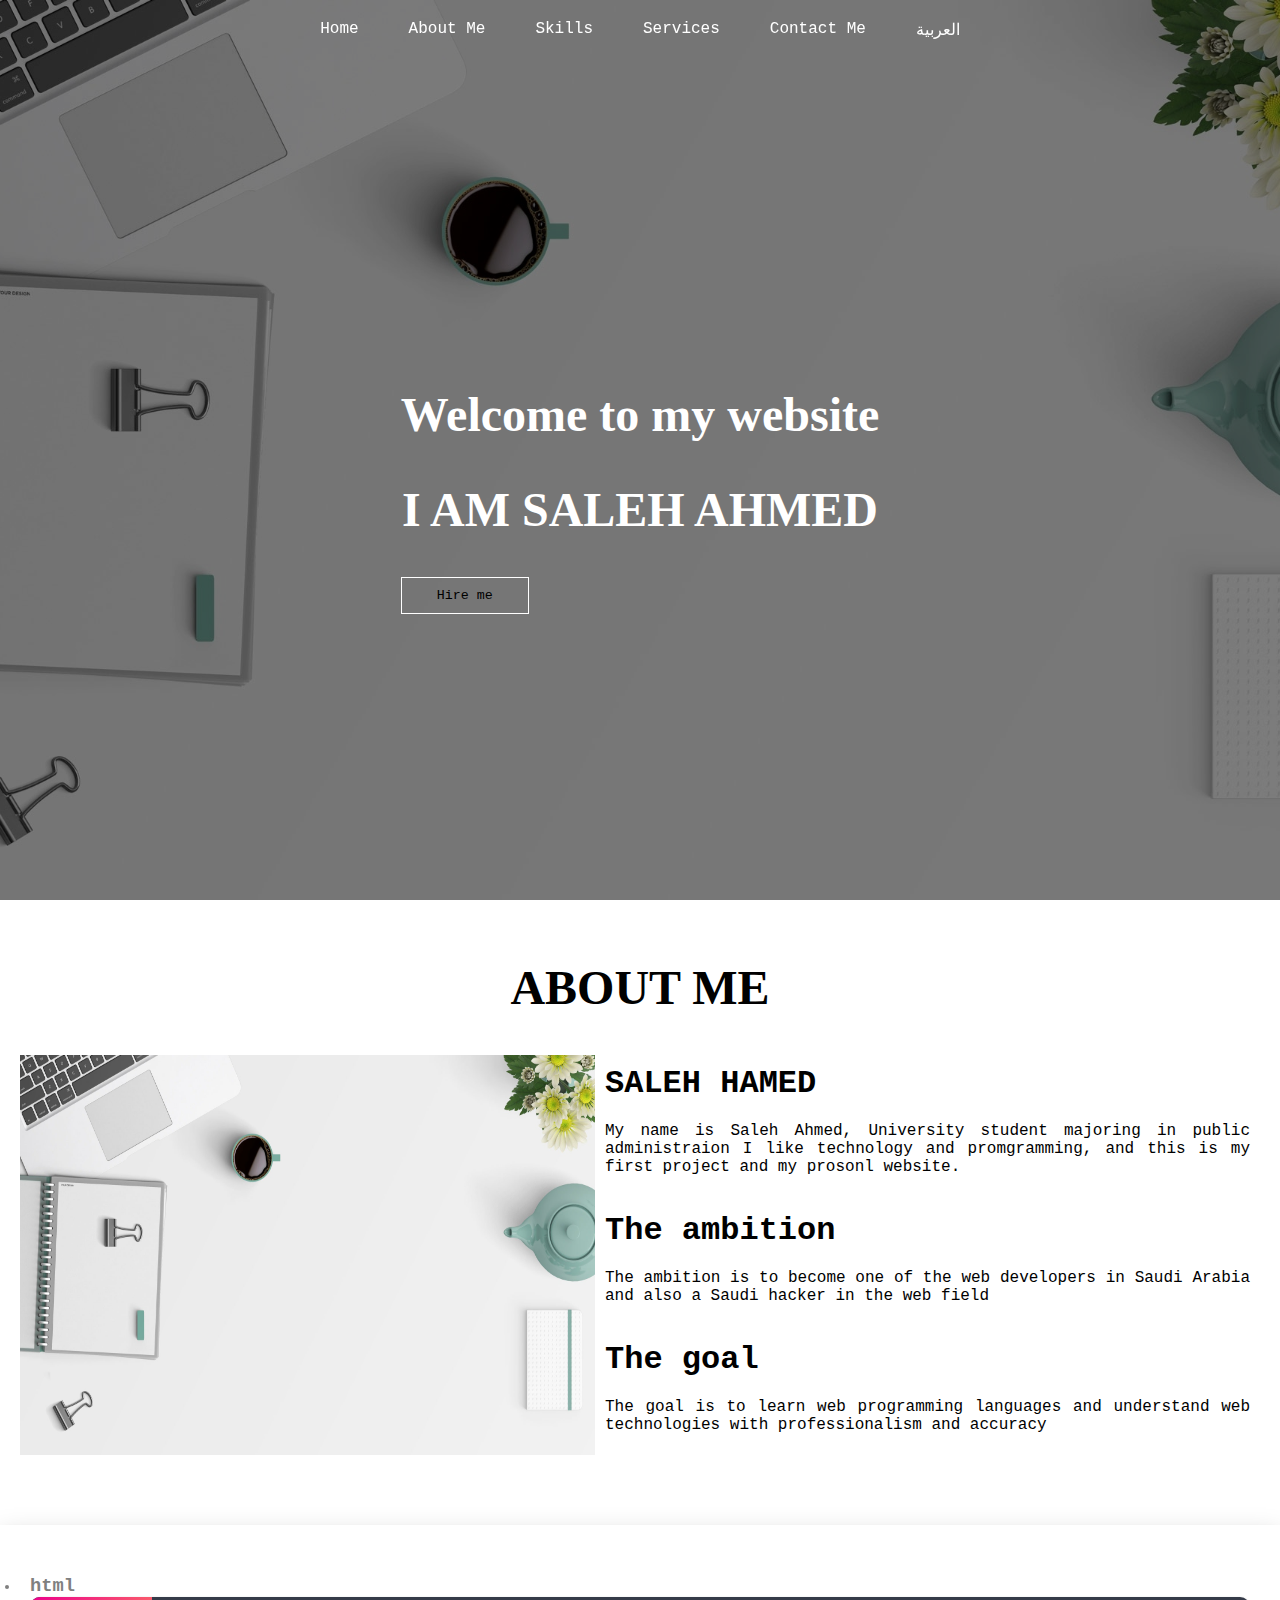
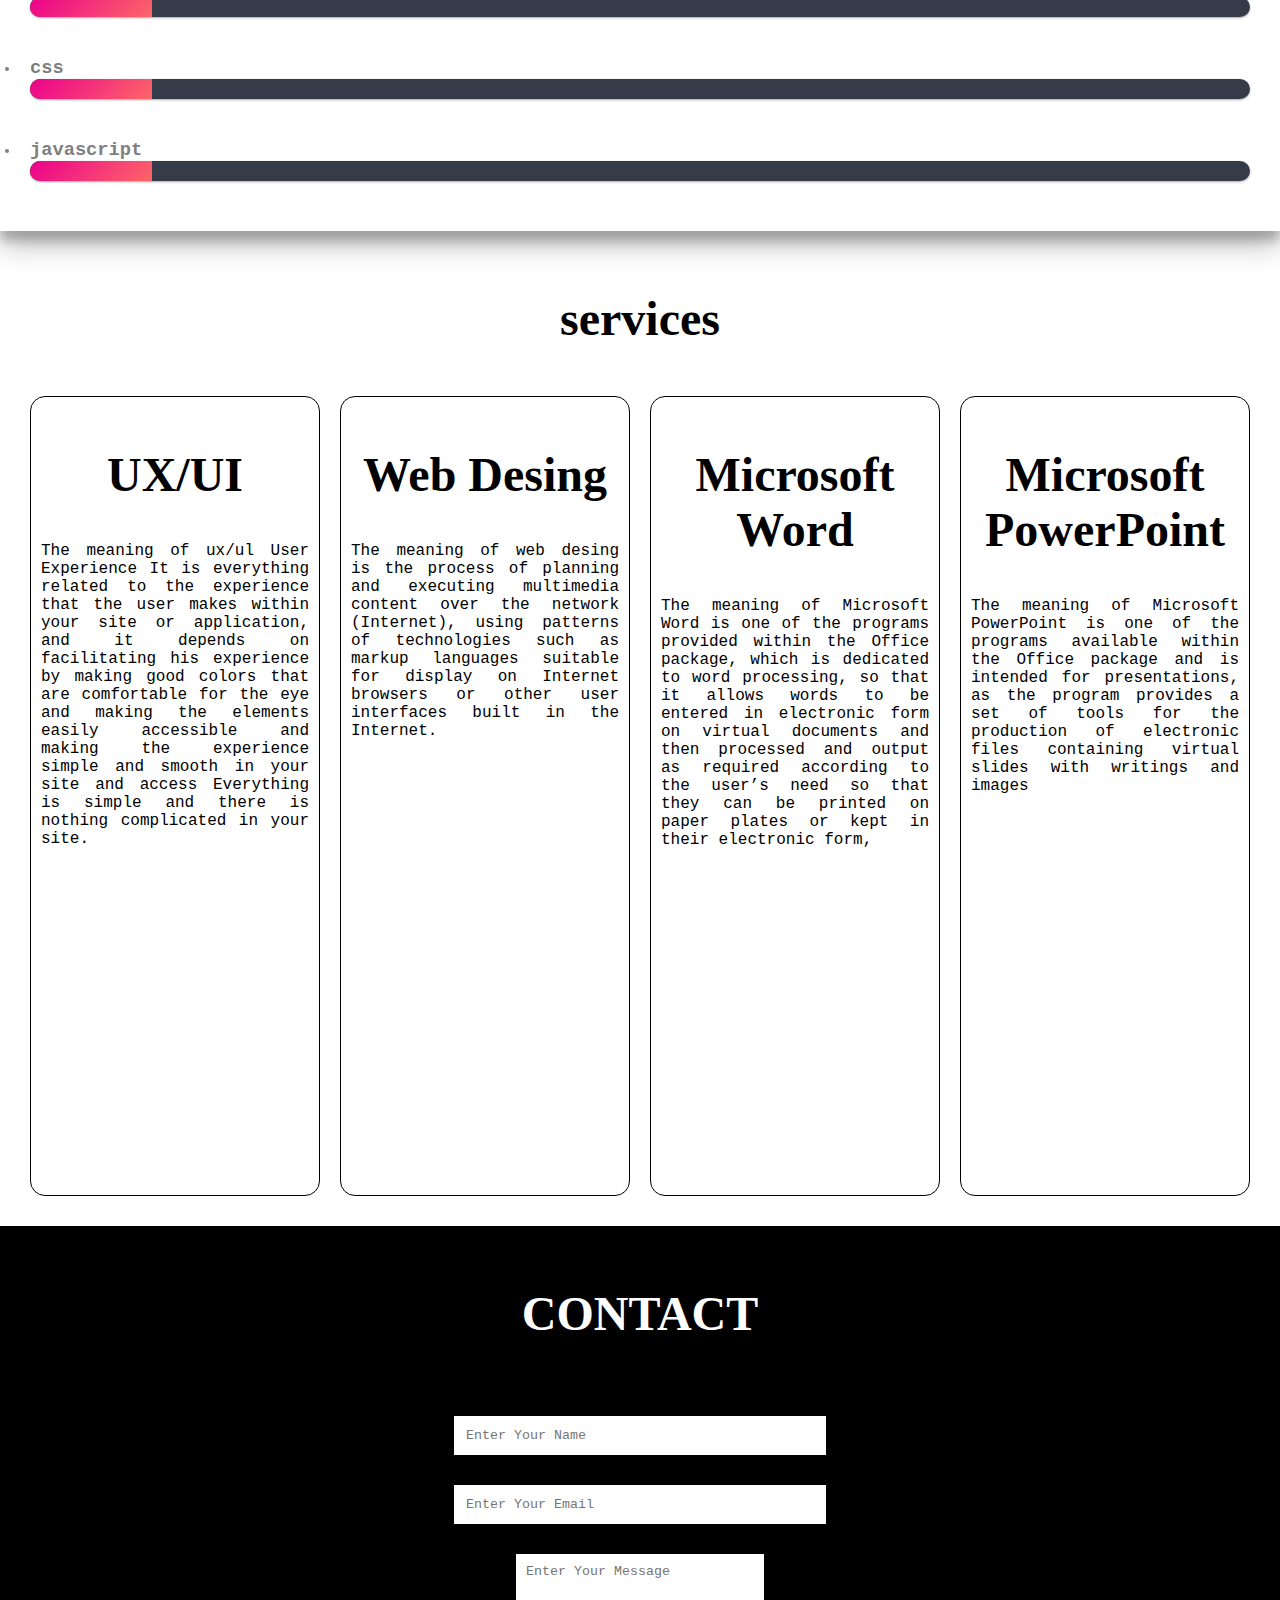
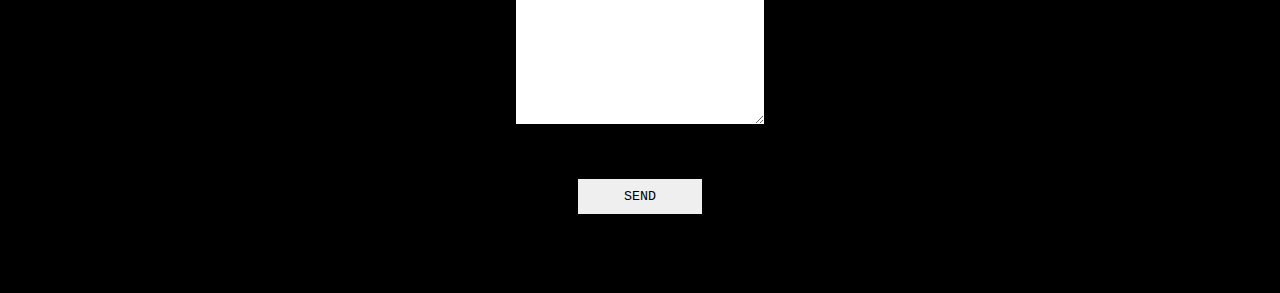
<file: index.html>
<!DOCTYPE html>
<html lang="en" dir="ltr">
  <head>
    <meta charset="utf-8">
    <title>My Webstie</title>
    <link rel="stylesheet" href="index.css">
    <link rel="preconnect" href="https://fonts.googleapis.com">
    <link rel="preconnect" href="https://fonts.gstatic.com" crossorigin>
  </head>
  <body>
    <nav class="navbar">
      <ul>
        <li><a href="#home">Home</a></li>
        <li><a href="#about">About Me</a></li>
        <li><a href=#skills>Skills</a></li>
        <li><a href="#services">Services</a></li>
        <li><a href="#contact">Contact Me</a></li>
        <li><a href="ar.html">العربية</a></li>
      </ul>
    </nav>

    <section id="home">
      <div class="main">
        <h1 class="headings">Welcome to my website <br></h1>
        <h2 class="headings">I AM SALEH AHMED </h2>
        <button class="btn">
           <a href="https://twitter.com/SALEHAH14_22?t=uxshsVHH0C7wTf4eJZ-A3Q&s=09">Hire me</a>
        </button>
      </div>
    </section>

    <section id="about">
      <h1 class="headings">ABOUT ME</h1>
        <div id="pic">
            <img src="img3.jpg" alt="">
            <div id="intro">
                <h2>SALEH HAMED</h2>
                   <p>My name is Saleh Ahmed,
                     University student majoring
                     in public administraion
                     I like technology and promgramming,
                     and this is my first project and my
                     prosonl website.</p>
                     <br>
                     <br>
                     <h2>The ambition</h2>
                     <p>The ambition is to become one of the web developers in Saudi Arabia and also a Saudi hacker in the web field</p>
                     <br>
                     <br>
                     <h2>The goal</h2>
                     <p>The goal is to learn web programming languages and understand web technologies with professionalism and accuracy</p>
            </div>
        </div>
      </section>

      <section id="skills">
        <div class="skills">
          <li><h3>html</h3>
            <span class="bar"><span class="html"></span></span>
          </li>

          <li><h3>css</h3>
            <span class="bar"><span class="css"></span></span>
          </li>

          <li><h3>javascript</h3>
            <span class="bar"><span class="javascript"></span></span>
          </li>
        </div>
      </section>

    <section id="services">
        <h1 class="headings">services</h1>
        <div class="row">
          <div class="box">
             <h3 class="headings">UX/UI</h3>
             <p>The meaning of ux/ul User Experience It is everything related to the experience that the user makes within your site or application, and it depends on facilitating his experience by making good colors that are comfortable for the eye and making the elements easily accessible and making the experience simple and smooth in your site and access Everything is simple and there is nothing complicated in your site.</p>
          </div>
          <div class="box">
             <h3 class="headings">Web Desing</h3>
             <p>The meaning of web desing is the process of planning and executing multimedia content over the network (Internet), using patterns of technologies such as markup languages ​​suitable for display on Internet browsers or other user interfaces built in the Internet.</p>
        </div>
        <div class="box">
           <h3 class="headings">Microsoft Word</h3>
           <p>The meaning of Microsoft Word is one of the programs provided within the Office package, which is dedicated to word processing, so that it allows words to be entered in electronic form on virtual documents and then processed and output as required according to the user’s need so that they can be printed on paper plates or kept in their electronic form,</p>
      </div>
      <div class="box">
        <h3 class="headings"> Microsoft PowerPoint</h3>
        <p>The meaning of Microsoft PowerPoint is one of the programs available within the Office package and is intended for presentations, as the program provides a set of tools for the production of electronic files containing virtual slides with writings and images</p>
      </div>
    </section>

    <section id="contact">
      <h1 class="headings">CONTACT</h1>
      <form  action="" class="form">
        <input type="text" name="" class="input" placeholder="Enter Your Name">
        <input type="email" name="email" class="input" placeholder="Enter Your Email">
        <textarea name="msg" id="msg" cols="30" rows="10" placeholder="Enter Your Message"></textarea>
        <input type="submit"  value="SEND" id="send">
      </form>
    </section>
  </body>
</html>
</file>
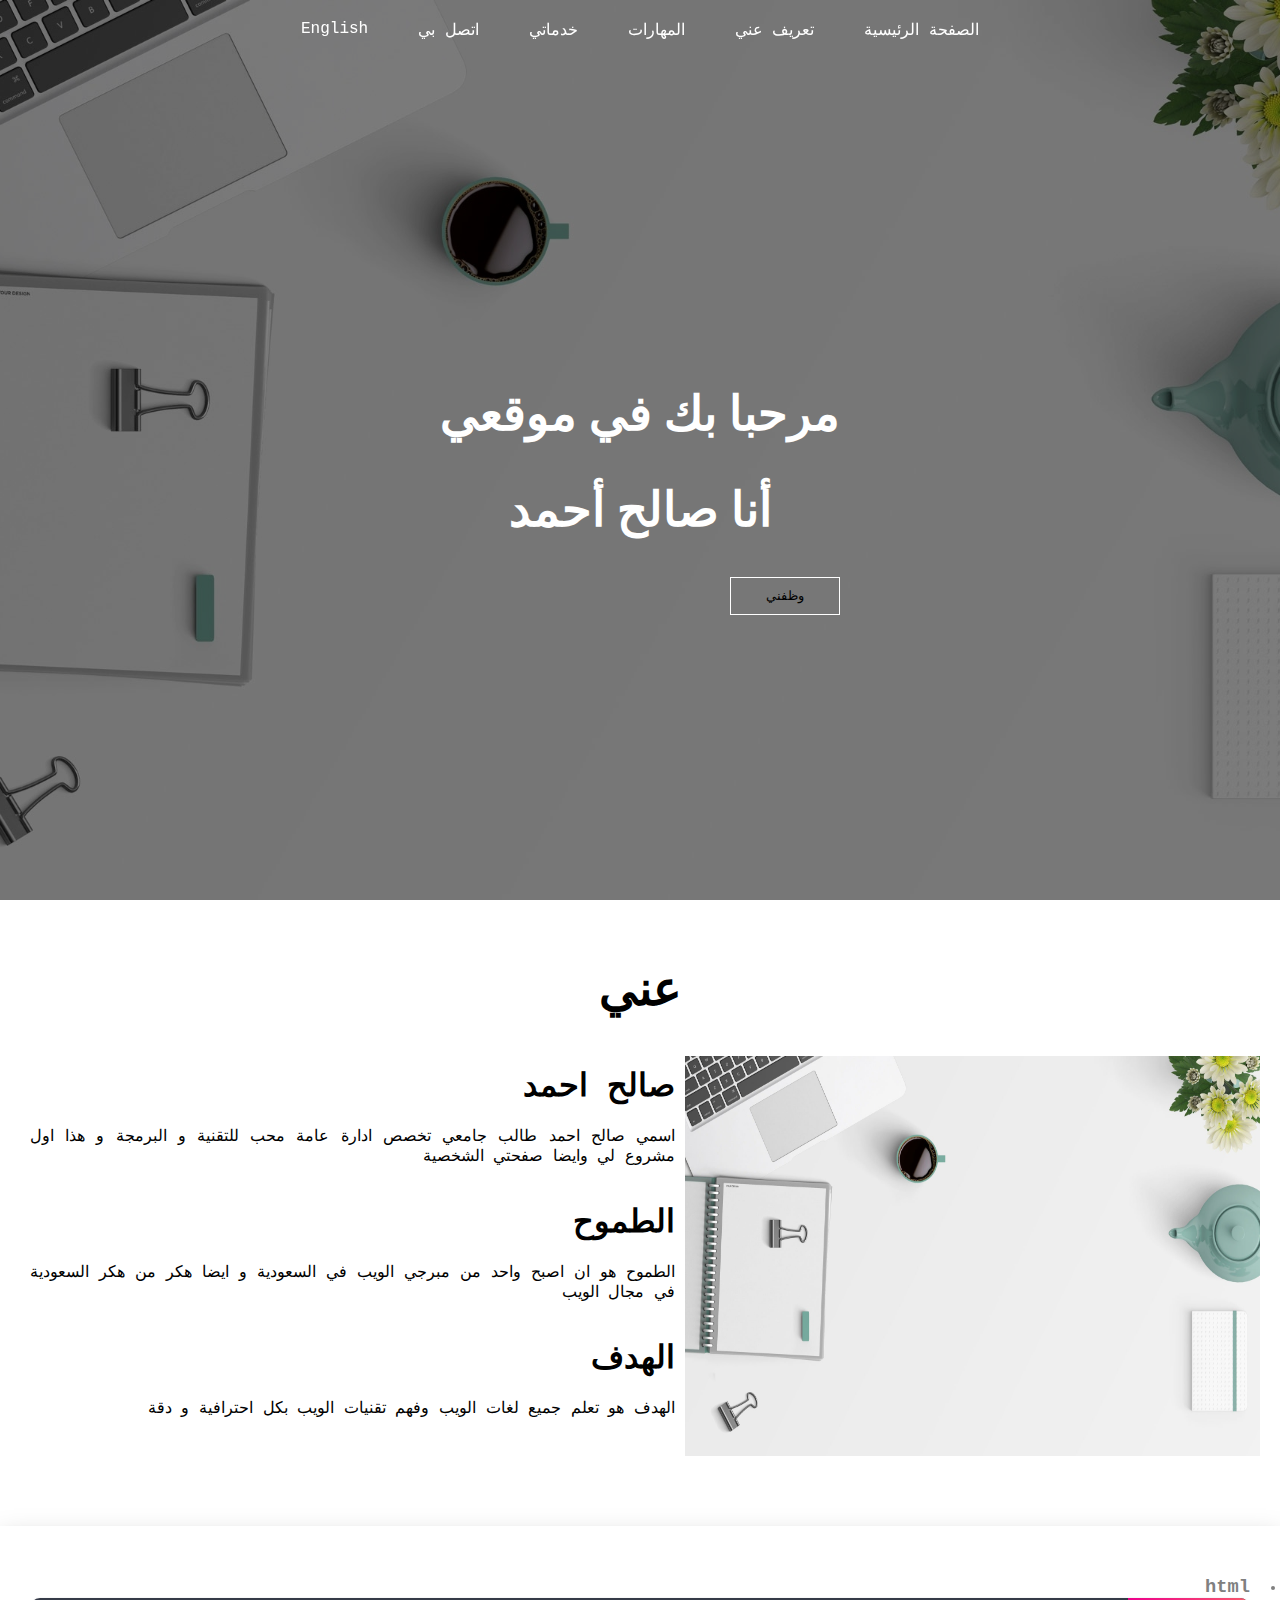
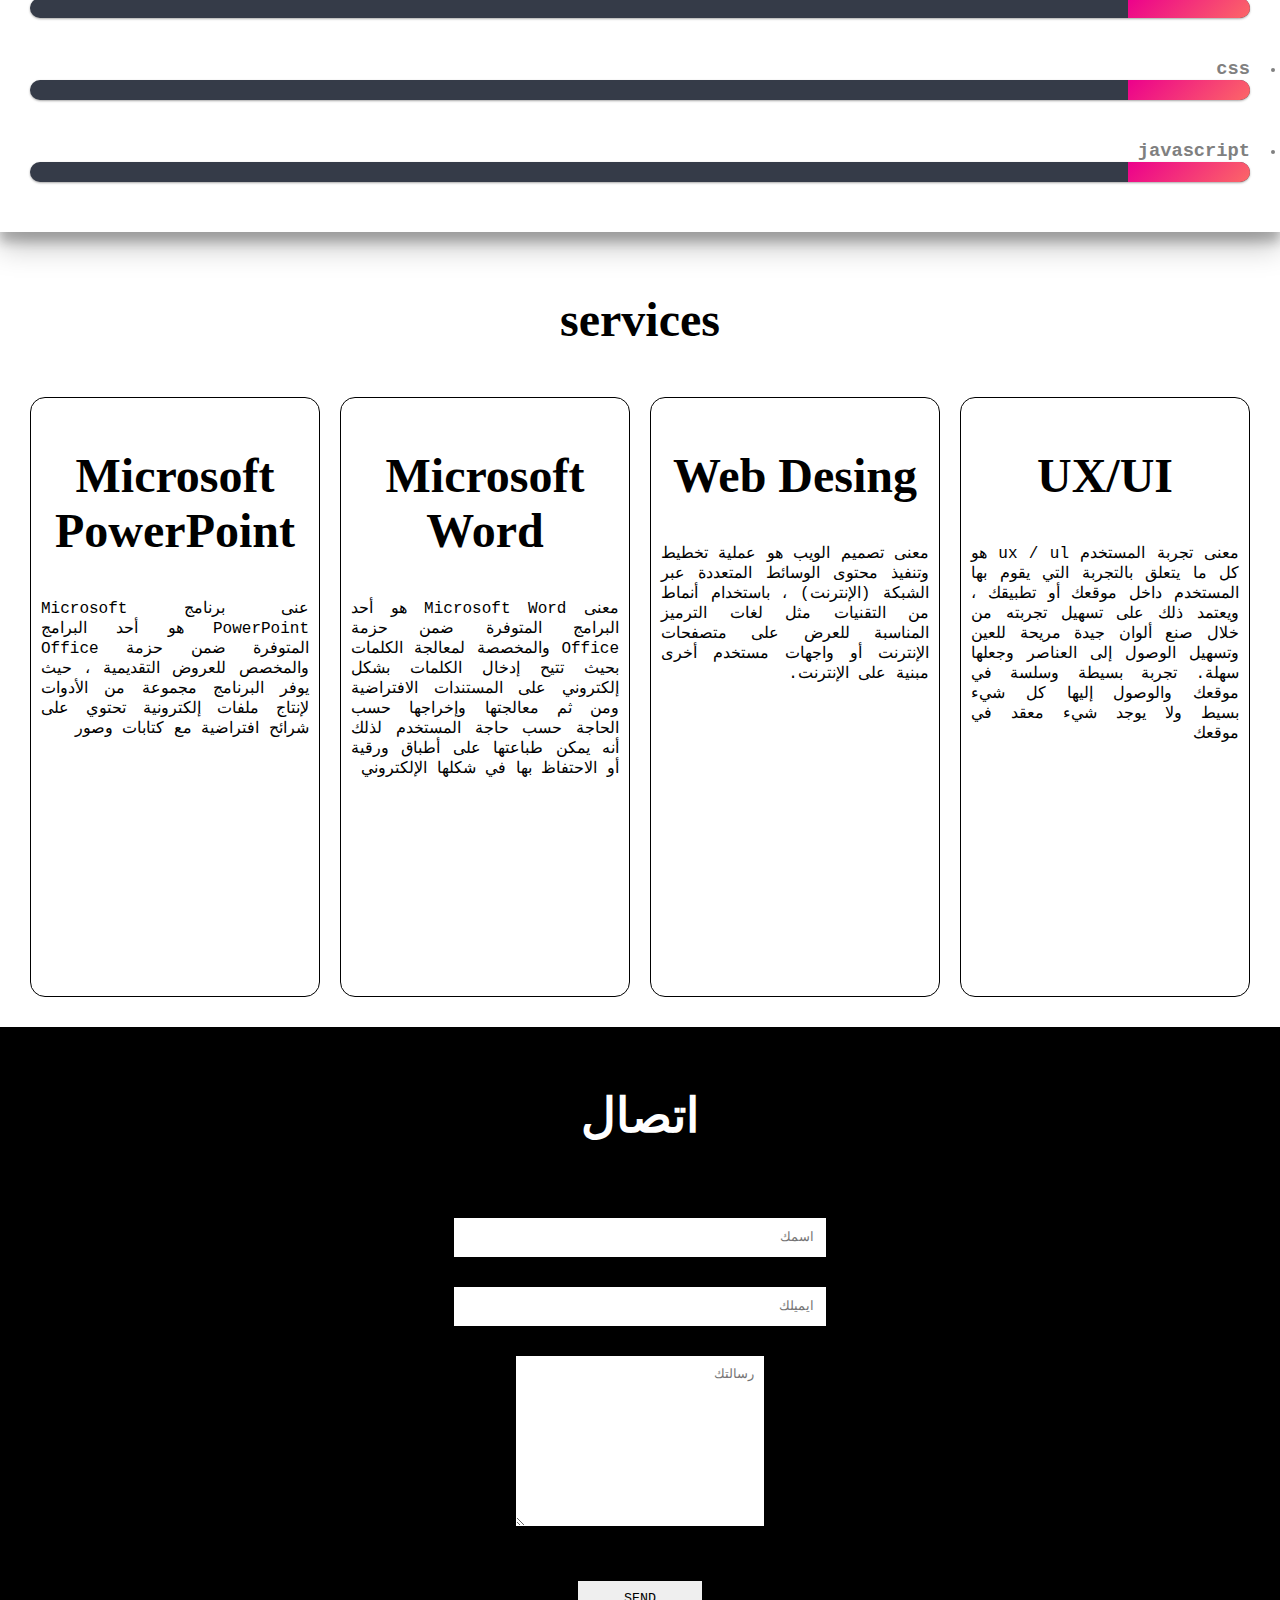
<file: ar.html>
<!DOCTYPE html>
<html lang="en" dir="rtl">
  <head>
    <meta charset="utf-8">
    <title>موقعي</title>
    <link rel="stylesheet" href="ar.css">
    <link rel="preconnect" href="https://fonts.googleapis.com">
    <link rel="preconnect" href="https://fonts.gstatic.com" crossorigin>
  </head>
  <body>
    <nav class="navbar">
      <ul>
        <li><a href="#home">الصفحة الرئيسية</a></li>
        <li><a href="#about">تعريف عني</a></li>
        <li><a href=#skills>المهارات</a></li>
        <li><a href="#services">خدماتي</a></li>
        <li><a href="#contact">اتصل بي</a></li>
        <li><a href="index.html">English</a></li>
      </ul>
    </nav>

    <section id="home">
      <div class="main">
        <h1 class="headings">مرحبا بك في موقعي <br></h1>
        <h2 class="headings">أنا صالح أحمد</h2>
        <button class="btn">
     <a href="https://twitter.com/SALEHAH14_22?t=uxshsVHH0C7wTf4eJZ-A3Q&s=09">وظفني</a>
        </button>
      </div>
    </section>

    <section id="about">
      <h1 class="headings">عني</h1>
        <div id="pic">
            <img src="img3.jpg" alt="">
            <div id="intro">
                <h2>صالح احمد</h2>
                   <p>اسمي صالح احمد طالب جامعي تخصص ادارة عامة
                        محب للتقنية و البرمجة و هذا اول مشروع لي وايضا صفحتي الشخصية
                   </p>
                   <br>
                   <br>
                   <h2>الطموح</h2>
                   <p>الطموح هو ان اصبح واحد من مبرجي الويب في السعودية و ايضا هكر من هكر السعودية في مجال الويب</p>
                   <br>
                   <br>
                   <h2>الهدف</h2>
                   <p>الهدف هو تعلم جميع لغات الويب وفهم تقنيات الويب بكل احترافية و دقة</p>
            </div>
        </div>
      </section>

      <section id="skills">
        <div class="skills">
          <li><h3>html</h3>
            <span class="bar"><span class="html"></span></span>
          </li>

          <li><h3>css</h3>
            <span class="bar"><span class="css"></span></span>
          </li>

          <li><h3>javascript</h3>
            <span class="bar"><span class="javascript"></span></span>
          </li>
        </div>
      </section>

      <section id="services">
          <h1 class="headings">services</h1>
          <div class="row">
            <div class="box">
               <h3 class="headings">UX/UI</h3>
               <p>معنى تجربة المستخدم ux / ul هو كل ما يتعلق بالتجربة التي يقوم بها المستخدم داخل موقعك أو تطبيقك ، ويعتمد ذلك على تسهيل تجربته من خلال صنع ألوان جيدة مريحة للعين وتسهيل الوصول إلى العناصر وجعلها سهلة. تجربة بسيطة وسلسة في موقعك والوصول إليها كل شيء بسيط ولا يوجد شيء معقد في موقعك
                      </p>
            </div>
            <div class="box">
               <h3 class="headings">Web Desing</h3>
               <p>معنى تصميم الويب هو عملية تخطيط وتنفيذ محتوى الوسائط المتعددة عبر الشبكة (الإنترنت) ، باستخدام أنماط من التقنيات مثل لغات الترميز المناسبة للعرض على متصفحات الإنترنت أو واجهات مستخدم أخرى مبنية على الإنترنت.</p>
          </div>
          <div class="box">
             <h3 class="headings">Microsoft Word</h3>
             <p>معنى Microsoft Word هو أحد البرامج المتوفرة ضمن حزمة Office والمخصصة لمعالجة الكلمات بحيث تتيح إدخال الكلمات بشكل إلكتروني على المستندات الافتراضية ومن ثم معالجتها وإخراجها حسب الحاجة حسب حاجة المستخدم لذلك أنه يمكن طباعتها على أطباق ورقية أو الاحتفاظ بها في شكلها الإلكتروني</p>
        </div>
        <div class="box">
          <h3 class="headings"> Microsoft PowerPoint</h3>
          <p>عنى برنامج Microsoft PowerPoint هو أحد البرامج المتوفرة ضمن حزمة Office والمخصص للعروض التقديمية ، حيث يوفر البرنامج مجموعة من الأدوات لإنتاج ملفات إلكترونية تحتوي على شرائح افتراضية مع كتابات وصور</p>
        </div>
      </section>

      <section id="contact">
        <h1 class="headings">اتصال</h1>
        <form  action="" class="form">
          <input type="text" name="" class="input" placeholder="اسمك">
          <input type="email" name="email" class="input" placeholder="ايميلك">
          <textarea name="msg" id="msg" cols="30" rows="10" placeholder="رسالتك"></textarea>
          <input type="submit"  value="SEND" id="send">
        </form>
      </section>

  </body>
</html>
</file>
<file: index.css>
*{
  margin: 0;
  padding: 0;
  font-family: 'Source Code Pro', monospace;
  box-sizing: border-box;
  text-decoration: none;
}
html{
  scroll-behavior: smooth;
}
.navbar{
  display: flex;
  justify-content: center;
  align-items: center;
  background-color: rgba(0, 0, 0, 0.5);
  position: sticky;
  top: 0;
}
.navbar ul{
  display: flex;
  list-style: none;
  margin: 20px 0px;
}
navbar ul li{
  font-family: century;
  font-size: 1.1;
  font-weight: bold;
}
.navbar ul li a{
  text-decoration: none;
  color: white;
  padding: 8px 25px;
  transition: all .5s ease;
}
.navbar ul li a:hover{
  background-color: white;
  color: black;
  box-shadow: 0 0 10px white;
}

#home {
  display: flex;
  flex-direction: column;
  background-color: rgba(0, 0, 0, 0.5);
  height: 840px;
  justify-content: center;
  align-items: center;
  color: white;
}
#home ::before{
  content: "";
  position: absolute;
  top: 0;
  right: 0;
  background: url('img4.jpg') no-repeat center center/cover;
  height: 900px;
  width: 100%;
  z-index: -1;
  opacity: .8;
}

.headings{
  font-family: century;
  font-size: 3rem;
  text-align:center;
  margin: 40px 0px;
}
a{
  color: black;
}
.btn{
  padding: 10px 35px;
  color: gray;
  background-color: transparent;
  border: 1px solid white;
  color: white;
  outline: none;
  transition: .6s ease;
}
.btn:hover{
  cursor: pointer;
  text-decoration: none;
  background-color: gray;
  color: black;
  box-shadow: 0 0 5px white, 0 0 10px white, 0 0 15px white;
  font-weight: bold;
}
#about{
  display: flex;
  flex-direction: column;
  box-sizing: border-box;
  padding: 20px;
  margin-bottom: 50px;
}
#pic{
  display: flex;
}
#pic img{
  width: 575px;
  height: 400px;
}
#intro{
  display: flex;
  flex-direction: column;
  text-align: justify;
  padding: 10px;
}
#intro h2{
  font-size: 2rem;
  margin-bottom: 20px;
}
.skills{
  width: 100%;
  margin: 60 auto;
  color: gray;
  padding: 20px;
  box-shadow: 0 14px 28px rgba(0, 0, 0, 0.25), 0 10px 10px rgba(0, 0, 0, 0.22);
}
.skills li{
  margin: 20px 0;
  padding: 10px;
}
.bar{
  background: #353b48;
  display:block;
  height: 20px;
  border: 1px soild rgba(0, 0, 0, 0.3);
  border-radius: 10px;
  overflow: hidden;
  box-shadow: 0 1px 3px rgba(0, 0, 0, 0.12), 0 1px 2px rgba(0, 0, 0, 0.24);
  transition: all 0.3s cubic-bezier(.25,.8,.25,1);
}
.bar:hover{
  box-shadow: 0 14px 28px rgba(0, 0, 0, 0.25), 0 10px 10px rgba(0, 0, 0, 0.22);
}
.bar span{
  height: 20px;
  float: left;
  background: linear-gradient(135deg,rgba(236, 0, 140, 1)0%, rgba(252,103,103,1)100%);
}
.html{
  width: 10%;
  transition: width 1s;
}
.html:hover{
  width: 80%;
}
.css{
  width: 10%;
  transition: width 1s;
}
.css:hover{
  width: 60%;
}
.javascript{
  width: 10%;
  transition: width 1s;
}
.javascript:hover{
  width: 40%;
}

#services{
  display: flex;
  flex-direction: column;
  padding: 20px
}
.row{
  display: flex;
}
.box{
  display: flex;
  flex-direction: column;
  width: 350px;
  height: 800px;
  border: 1px solid black;
  margin: 10px;
  align-items: center;
  text-align: justify;
  padding: 10px;
  border-radius: 15px;
  background: linear-graient(to top,gray(255,45,45) 50%, gray 50%)
  background-size: 100% 200%;
  transition: all .8s;
}
.box:hover{
  background-position: left bottom;
  color: gray;
  border: none;
  box-shadow: 0 0 20px gray;
}
#contact{
  display: flex;
  flex-direction: column;
  box-sizing: border-box;
  background-color: black;
  color: white;
  padding: 20px
}
.form{
  display: flex;
  flex-direction: column;
  box-sizing: border-box;
  align-items: center;
  margin: 20px 0px;
}
.input{
  padding: 12px;
  margin: 15px;
  width: 30%;
  border: none;
  outline: none;
}
#msg{
  width: 20%;
  padding: 10px;
  margin: 15px;
  border: none;
  outline: none;
}
#send{
  padding: 10px;
  width: 10%;
  margin: 40px;
  border: none;
  outline: none;
}
#send:hover{
  cursor: pointer;
  box-shadow: 0 0 10px white;
}
</file>
<file: ar.css>
*{
  margin: 0;
  padding: 0;
  font-family: 'Source Code Pro', monospace;
  box-sizing: border-box;
  text-decoration:none;
}

.navbar{
  display: flex;
  justify-content: center;
  align-items: center;
  background-color: rgba(0, 0, 0, 0.5);
  position: sticky;
  top: 0;
}
.navbar ul{
  display: flex;
  list-style: none;
  margin: 20px 0px;
}
navbar ul li{
  font-family: century;
  font-size: 1.1;
  font-weight: bold;
}
.navbar ul li a{
  text-decoration: none;
  color: white;
  padding: 8px 25px;
  transition: all .5s ease;
}
.navbar ul li a:hover{
  background-color: white;
  color: black;
  box-shadow: 0 0 10px white;
}
#home {
  display: flex;
  flex-direction: column;
  background-color: rgba(0, 0, 0, 0.5);
  height: 840px;
  justify-content: center;
  align-items: center;
  color: white;
}
#home ::before{
  content: "";
  position: absolute;
  top: 0;
  right: 0;
  background: url('img4.jpg') no-repeat center center/cover;
  height: 900px;
  width: 100%;
  z-index: -1;
  opacity: .8;
}
.headings{
  font-family: century;
  font-size: 3rem;
  text-align:center;
  margin: 40px 0px;
}
a{
  color: black;
}
.btn{
  padding: 10px 35px;
  background-color: transparent;
  border: 1px solid white;
  color: white;
  outline: none;
  transition: .6s ease;
}
.btn:hover{
  cursor: pointer;
  background-color: white;
  color: black;
  box-shadow: 0 0 5px white, 0 0 10px white, 0 0 15px white;
  font-weight: bold;
}
#about{
  display: flex;
  flex-direction: column;
  box-sizing: border-box;
  padding: 20px;
  margin-bottom: 50px;
}
#pic{
  display: flex;
}
#pic img{
  width: 575px;
  height: 400px;
}
#intro{
  display: flex;
  flex-direction: column;
  text-align: justify;
  padding: 10px;
}
#intro h2{
  font-size: 2rem;
  margin-bottom: 20px;
}
.skills{
  width: 100%;
  margin: 60 auto;
  color: gray;
  padding: 20px;
  box-shadow: 0 14px 28px rgba(0, 0, 0, 0.25), 0 10px 10px rgba(0, 0, 0, 0.22);
}
.skills li{
  margin: 20px 0;
  padding: 10px;
}
.bar{
  background: #353b48;
  display:block;
  height: 20px;
  border: 1px soild rgba(0, 0, 0, 0.3);
  border-radius: 10px;
  overflow: hidden;
  box-shadow: 0 1px 3px rgba(0, 0, 0, 0.12), 0 1px 2px rgba(0, 0, 0, 0.24);
  transition: all 0.3s cubic-bezier(.25,.8,.25,1);
}
.bar:hover{
  box-shadow: 0 14px 28px rgba(0, 0, 0, 0.25), 0 10px 10px rgba(0, 0, 0, 0.22);
}
.bar span{
  height: 20px;
  float: right;
  background: linear-gradient(135deg,rgba(236, 0, 140, 1)0%, rgba(252,103,103,1)100%);
}
.html{
  width: 10%;
  transition: width 1s;
}
.html:hover{
  width: 80%;
}
.css{
  width: 10%;
  transition: width 1s;
}
.css:hover{
  width: 60%;
}
.javascript{
  width: 10%;
  transition: width 1s;
}
.javascript:hover{
  width: 40%
}
#services{
  display: flex;
  flex-direction: column;
  padding: 20px
}
.row{
  display: flex;
}
.box{
  display: flex;
  flex-direction: column;
  width: 350px;
  height: 600px;
  border: 1px solid black;
  margin: 10px;
  align-items: center;
  text-align: justify;
  padding: 10px;
  border-radius: 15px;
  background: linear-graient(to top,red(255,45,45) 50%, red 50%)
  background-size: 100% 200%;
  transition: all .8s;
}
.box:hover{
  background-position: left bottom;
  color: gray;
  border: none;
  box-shadow: 0 0 20px gray;
}
#contact{
  display: flex;
  flex-direction: column;
  box-sizing: border-box;
  background-color: black;
  color: white;
  padding: 20px
}
.form{
  display: flex;
  flex-direction: column;
  box-sizing: border-box;
  align-items: center;
  margin: 20px 0px;
}
.input{
  padding: 12px;
  margin: 15px;
  width: 30%;
  border: none;
  outline: none;
}
#msg{
  width: 20%;
  padding: 10px;
  margin: 15px;
  border: none;
  outline: none;
}
#send{
  padding: 10px;
  width: 10%;
  margin: 40px;
  border: none;
  outline: none;
}
#send:hover{
  cursor: pointer;
  box-shadow: 0 0 10px white;
}
</file>
